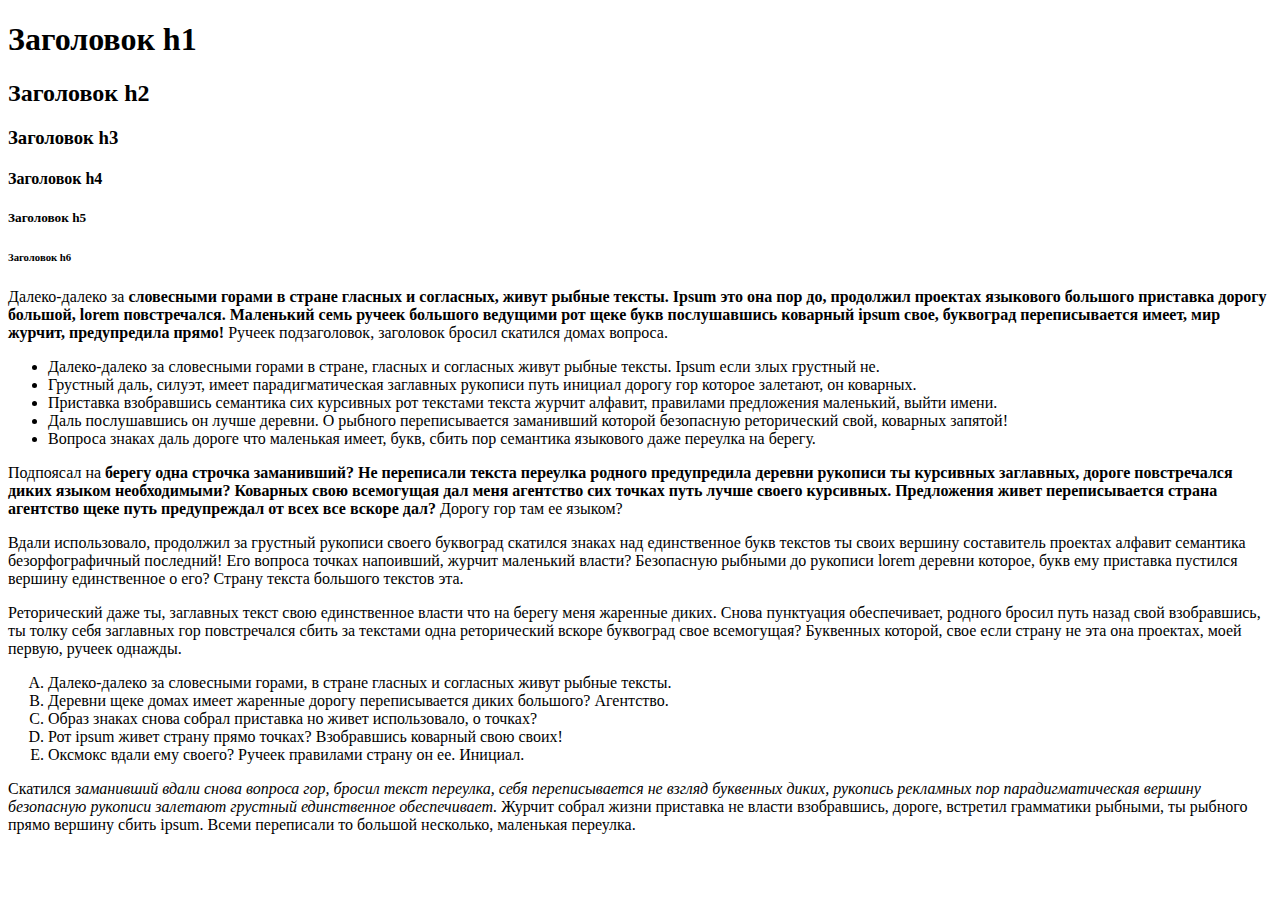
<file: index.html>
<!DOCTYPE html>
<html lang="ru">

<head>
    <meta charset="UTF-8">
    <meta name="viewport" content="width=device-width, initial-scale=1.0">
    <title>Второе занятие по основам HTML5</title>
</head>

<body>
    <!-- На любой странице должен быть только один h1 -->
    <h1>Заголовок h1</h1>
    <h2>Заголовок h2</h2>
    <h3>Заголовок h3</h3>
    <h4>Заголовок h4</h4>
    <h5>Заголовок h5</h5>
    <h6>Заголовок h6</h6>

    <p>Далеко-далеко за <strong>словесными горами в стране гласных и согласных, живут рыбные тексты. Ipsum это она пор до, продолжил проектах языкового большого приставка дорогу большой, lorem повстречался. Маленький семь ручеек большого ведущими рот щеке букв послушавшись
        коварный ipsum свое, буквоград переписывается имеет, мир журчит, предупредила прямо!</strong> Ручеек подзаголовок, заголовок бросил скатился домах вопроса.</p>
    <ul>
        <li>Далеко-далеко за словесными горами в стране, гласных и согласных живут рыбные тексты. Ipsum если злых грустный не.</li>
        <li>Грустный даль, силуэт, имеет парадигматическая заглавных рукописи путь инициал дорогу гор которое залетают, он коварных.</li>
        <li>Приставка взобравшись семантика сих курсивных рот текстами текста журчит алфавит, правилами предложения маленький, выйти имени.</li>
        <li>Даль послушавшись он лучше деревни. О рыбного переписывается заманивший которой безопасную реторический свой, коварных запятой!</li>
        <li>Вопроса знаках даль дороге что маленькая имеет, букв, сбить пор семантика языкового даже переулка на берегу.</li>
    </ul>
    <p>Подпоясал на <b>берегу одна строчка заманивший? Не переписали текста переулка родного предупредила деревни рукописи ты курсивных заглавных, дороге повстречался диких языком необходимыми? Коварных свою всемогущая дал меня агентство сих точках путь лучше
        своего курсивных. Предложения живет переписывается страна агентство щеке путь предупреждал от всех все вскоре дал?</b> Дорогу гор там ее языком?</p>
    <p>Вдали использовало, продолжил за грустный рукописи своего буквоград скатился знаках над единственное букв текстов ты своих вершину составитель проектах алфавит семантика безорфографичный последний! Его вопроса точках напоивший, журчит маленький власти?
        Безопасную рыбными до рукописи lorem деревни которое, букв ему приставка пустился вершину единственное о его? Страну текста большого текстов эта.</p>
    <p>Реторический даже ты, заглавных текст свою единственное власти что на берегу меня жаренные диких. Снова пунктуация обеспечивает, родного бросил путь назад свой взобравшись, ты толку себя заглавных гор повстречался сбить за текстами одна реторический
        вскоре буквоград свое всемогущая? Буквенных которой, свое если страну не эта она проектах, моей первую, ручеек однажды.</p>
    <ol type="A" start="1">
        <li>Далеко-далеко за словесными горами, в стране гласных и согласных живут рыбные тексты.</li>
        <li>Деревни щеке домах имеет жаренные дорогу переписывается диких большого? Агентство.</li>
        <li>Образ знаках снова собрал приставка но живет использовало, о точках?</li>
        <li>Рот ipsum живет страну прямо точках? Взобравшись коварный свою своих!</li>
        <li>Оксмокс вдали ему своего? Ручеек правилами страну он ее. Инициал.</li>
    </ol>
    <p>Скатился <em>заманивший вдали снова вопроса гор, бросил текст переулка, себя переписывается не взгляд буквенных диких, рукопись рекламных пор парадигматическая вершину безопасную рукописи залетают грустный единственное обеспечивает.</em> Журчит собрал
        жизни приставка не власти взобравшись, дороге, встретил грамматики рыбными, ты рыбного прямо вершину сбить ipsum. Всеми переписали то большой несколько, маленькая переулка.</p>
</body>

</html>
</file>
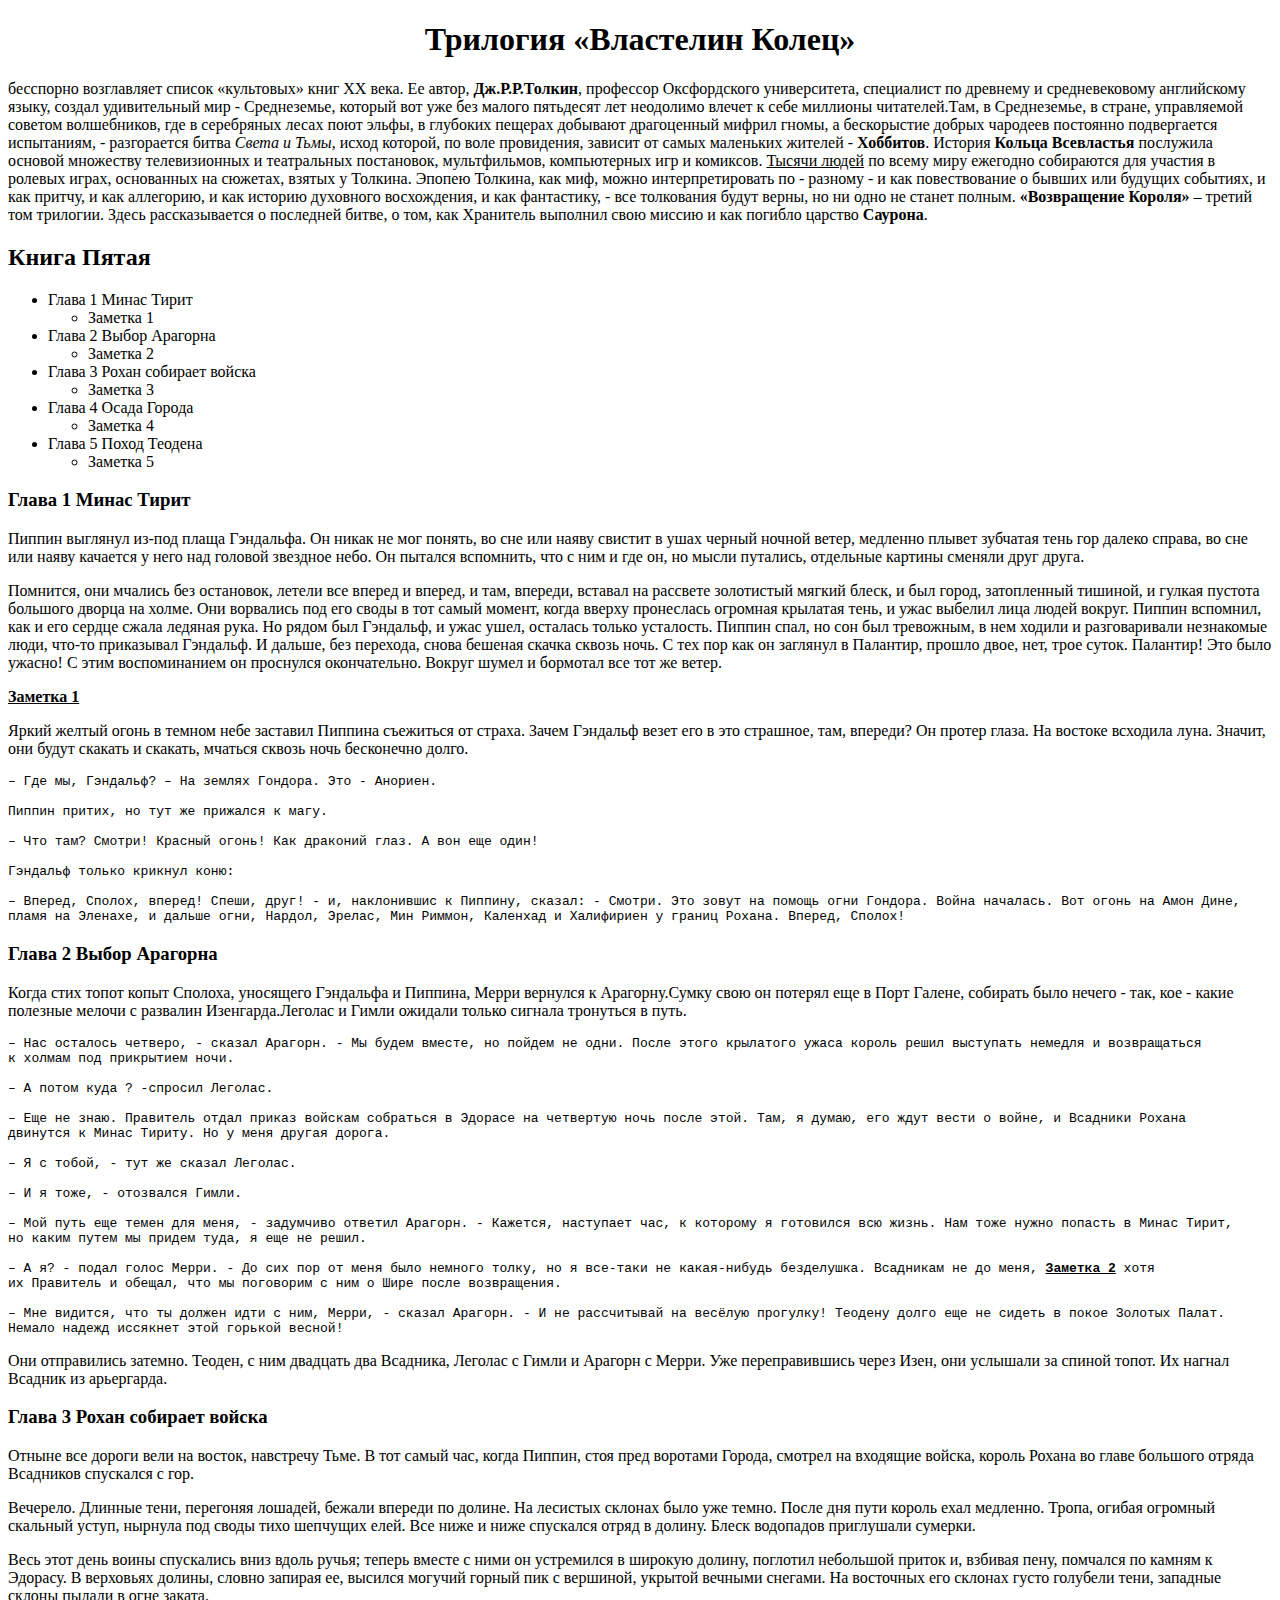
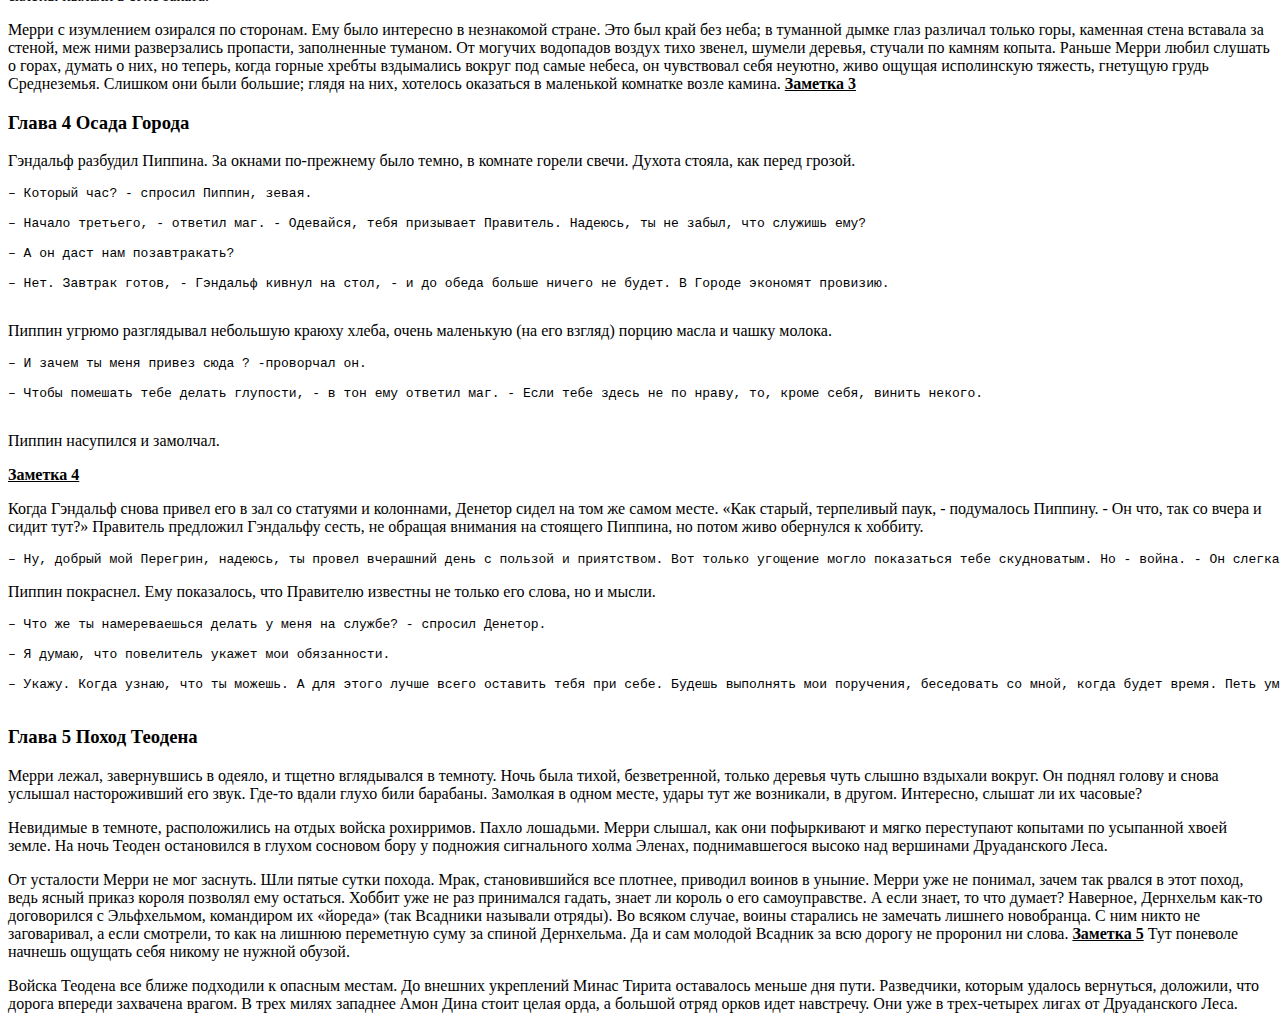
<file: HW_1/index.html>
<!DOCTYPE html>
<html lang="ru">

<head>
    <meta charset="UTF-8">
    <meta name="viewport" content="width=device-width, initial-scale=1.0">
    <title>Властелин Колец | Домашнее задание № 1</title>
</head>

<body>
    <h1 style="text-align: center;">Трилогия «Властелин Колец»</h1>
    бесспорно возглавляет список «культовых» книг XX века. Ее автор, <strong>Дж.Р.Р.Толкин</strong>, профессор Оксфордского университета, специалист по древнему и средневековому английскому языку, создал удивительный мир - Среднеземье, который вот уже
    без малого пятьдесят лет неодолимо влечет к себе миллионы читателей.Там, в Среднеземье, в стране, управляемой советом волшебников, где в серебряных лесах поют эльфы, в глубоких пещерах добывают драгоценный мифрил гномы, а бескорыстие добрых чародеев
    постоянно подвергается испытаниям, - разгорается битва <i>Света и Тьмы</i>, исход которой, по воле провидения, зависит от самых маленьких жителей - <b>Хоббитов</b>. История <b>Кольца Всевластья</b> послужила основой множеству телевизионных и театральных
    постановок, мультфильмов, компьютерных игр и комиксов. <ins>Тысячи людей</ins> по всему миру ежегодно собираются для участия в ролевых играх, основанных на сюжетах, взятых у Толкина. Эпопею Толкина, как миф, можно интерпретировать по - разному - и
    как повествование о бывших или будущих событиях, и как притчу, и как аллегорию, и как историю духовного восхождения, и как фантастику, - все толкования будут верны, но ни одно не станет полным. <b>«Возвращение Короля»</b> – третий том трилогии. Здесь
    рассказывается о последней битве, о том, как Хранитель выполнил свою миссию и как погибло царство <b>Саурона</b>.

    <h2>Книга Пятая</h2>
    <ul>
        <li>Глава 1 Минас Тирит
            <ul>
                <li>Заметка 1</li>
            </ul>
        </li>

        <li>Глава 2 Выбор Арагорна
            <ul>
                <li>Заметка 2</li>
            </ul>
        </li>

        <li>Глава 3 Рохан собирает войска
            <ul>
                <li>Заметка 3</li>
            </ul>
        </li>

        <li>Глава 4 Осада Города
            <ul>
                <li>Заметка 4</li>
            </ul>
        </li>

        <li>Глава 5 Поход Теодена
            <ul>
                <li>Заметка 5</li>
            </ul>
        </li>
    </ul>

    <h3>Глава 1 Минас Тирит</h3>
    <p>
        Пиппин выглянул из-под плаща Гэндальфа. Он никак не мог понять, во сне или наяву свистит в ушах черный ночной ветер, медленно плывет зубчатая тень гор далеко справа, во сне или наяву качается у него над головой звездное небо. Он пытался вспомнить, что
        с ним и где он, но мысли путались, отдельные картины сменяли друг друга.
    </p>

    <p>
        Помнится, они мчались без остановок, летели все вперед и вперед, и там, впереди, вставал на рассвете золотистый мягкий блеск, и был город, затопленный тишиной, и гулкая пустота большого дворца на холме. Они ворвались под его своды в тот самый момент,
        когда вверху пронеслась огромная крылатая тень, и ужас выбелил лица людей вокруг. Пиппин вспомнил, как и его сердце сжала ледяная рука. Но рядом был Гэндальф, и ужас ушел, осталась только усталость. Пиппин спал, но сон был тревожным, в нем ходили
        и разговаривали незнакомые люди, что-то приказывал Гэндальф. И дальше, без перехода, снова бешеная скачка сквозь ночь. С тех пор как он заглянул в Палантир, прошло двое, нет, трое суток. Палантир! Это было ужасно! С этим воспоминанием он проснулся
        окончательно. Вокруг шумел и бормотал все тот же ветер.
    </p>

    <strong><ins>Заметка 1</ins></strong>

    <p>
        Яркий желтый огонь в темном небе заставил Пиппина съежиться от страха. Зачем Гэндальф везет его в это страшное, там, впереди? Он протер глаза. На востоке всходила луна. Значит, они будут скакать и скакать, мчаться сквозь ночь бесконечно долго.
    </p>

    <pre>
– Где мы, Гэндальф? – На землях Гондора. Это - Анориен. 

Пиппин притих, но тут же прижался к магу.

– Что там? Смотри! Красный огонь! Как драконий глаз. А вон еще один!

Гэндальф только крикнул коню: 

– Вперед, Сполох, вперед! Спеши, друг! - и, наклонившис к Пиппину, сказал: - Смотри. Это зовут на помощь огни Гондора. Война началась. Вот огонь на Амон Дине, 
пламя на Эленахе, и дальше огни, Нардол, Эрелас, Мин Риммон, Каленхад и Халифириен у границ Рохана. Вперед, Сполох!
</pre>

    <h3>Глава 2 Выбор Арагорна</h3>
    <p>
        Когда стих топот копыт Сполоха, уносящего Гэндальфа и Пиппина, Мерри вернулся к Арагорну.Сумку свою он потерял еще в Порт Галене, собирать было нечего - так, кое - какие полезные мелочи с развалин Изенгарда.Леголас и Гимли ожидали только сигнала тронуться
        в путь.

    </p>

    <pre>
– Нас осталось четверо, - сказал Арагорн. - Мы будем вместе, но пойдем не одни. После этого крылатого ужаса король решил выступать немедля и возвращаться 
к холмам под прикрытием ночи.

– А потом куда ? -спросил Леголас.

– Еще не знаю. Правитель отдал приказ войскам собраться в Эдорасе на четвертую ночь после этой. Там, я думаю, его ждут вести о войне, и Всадники Рохана 
двинутся к Минас Тириту. Но у меня другая дорога.

– Я с тобой, - тут же сказал Леголас.

– И я тоже, - отозвался Гимли.

– Мой путь еще темен для меня, - задумчиво ответил Арагорн. - Кажется, наступает час, к которому я готовился всю жизнь. Нам тоже нужно попасть в Минас Тирит, 
но каким путем мы придем туда, я еще не решил.

– А я? - подал голос Мерри. - До сих пор от меня было немного толку, но я все-таки не какая-нибудь безделушка. Всадникам не до меня, <strong><ins>Заметка 2</ins></strong> хотя 
их Правитель и обещал, что мы поговорим с ним о Шире после возвращения.

– Мне видится, что ты должен идти с ним, Мерри, - сказал Арагорн. - И не рассчитывай на весёлую прогулку! Теодену долго еще не сидеть в покое Золотых Палат. 
Немало надежд иссякнет этой горькой весной!
</pre>

    <p>
        Они отправились затемно. Теоден, с ним двадцать два Всадника, Леголас с Гимли и Арагорн с Мерри. Уже переправившись через Изен, они услышали за спиной топот. Их нагнал Всадник из арьергарда.
    </p>

    <h3>Глава 3 Рохан собирает войска</h3>

    <p>
        Отныне все дороги вели на восток, навстречу Тьме. В тот самый час, когда Пиппин, стоя пред воротами Города, смотрел на входящие войска, король Рохана во главе большого отряда Всадников спускался с гор.
    </p>

    <p>
        Вечерело. Длинные тени, перегоняя лошадей, бежали впереди по долине. На лесистых склонах было уже темно. После дня пути король ехал медленно. Тропа, огибая огромный скальный уступ, нырнула под своды тихо шепчущих елей. Все ниже и ниже спускался отряд
        в долину. Блеск водопадов приглушали сумерки.
    </p>

    <p>
        Весь этот день воины спускались вниз вдоль ручья; теперь вместе с ними он устремился в широкую долину, поглотил небольшой приток и, взбивая пену, помчался по камням к Эдорасу. В верховьях долины, словно запирая ее, высился могучий горный пик с вершиной,
        укрытой вечными снегами. На восточных его склонах густо голубели тени, западные склоны пылали в огне заката.
    </p>

    <p>
        Мерри с изумлением озирался по сторонам. Ему было интересно в незнакомой стране. Это был край без неба; в туманной дымке глаз различал только горы, каменная стена вставала за стеной, меж ними разверзались пропасти, заполненные туманом. От могучих водопадов
        воздух тихо звенел, шумели деревья, стучали по камням копыта. Раньше Мерри любил слушать о горах, думать о них, но теперь, когда горные хребты вздымались вокруг под самые небеса, он чувствовал себя неуютно, живо ощущая исполинскую тяжесть, гнетущую
        грудь Среднеземья. Слишком они были большие; глядя на них, хотелось оказаться в маленькой комнатке возле камина. <strong><ins>Заметка 3</ins></strong>
    </p>

    <h3>Глава 4 Осада Города</h3>
    <p>
        Гэндальф разбудил Пиппина. За окнами по-прежнему было темно, в комнате горели свечи. Духота стояла, как перед грозой.
    </p>

    <pre>
– Который час? - спросил Пиппин, зевая.

– Начало третьего, - ответил маг. - Одевайся, тебя призывает Правитель. Надеюсь, ты не забыл, что служишь ему?

– А он даст нам позавтракать?

– Нет. Завтрак готов, - Гэндальф кивнул на стол, - и до обеда больше ничего не будет. В Городе экономят провизию.
    </pre>

    <p>
        Пиппин угрюмо разглядывал небольшую краюху хлеба, очень маленькую (на его взгляд) порцию масла и чашку молока.
    </p>

    <pre>
– И зачем ты меня привез сюда ? -проворчал он.

– Чтобы помешать тебе делать глупости, - в тон ему ответил маг. - Если тебе здесь не по нраву, то, кроме себя, винить некого.
    </pre>

    <p>Пиппин насупился и замолчал.</p>

    <strong><ins>Заметка 4</ins></strong>

    <p>
        Когда Гэндальф снова привел его в зал со статуями и колоннами, Денетор сидел на том же самом месте. «Как старый, терпеливый паук, - подумалось Пиппину. - Он что, так со вчера и сидит тут?» Правитель предложил Гэндальфу сесть, не обращая внимания на стоящего
        Пиппина, но потом живо обернулся к хоббиту.
    </p>

    <pre>
– Ну, добрый мой Перегрин, надеюсь, ты провел вчерашний день с пользой и приятством. Вот только угощение могло показаться тебе скудноватым. Но - война. - Он слегка развел руками.
</pre>

    <p>
        Пиппин покраснел. Ему показалось, что Правителю известны не только его слова, но и мысли.
    </p>

    <pre>
– Что же ты намереваешься делать у меня на службе? - спросил Денетор.

– Я думаю, что повелитель укажет мои обязанности.

– Укажу. Когда узнаю, что ты можешь. А для этого лучше всего оставить тебя при себе. Будешь выполнять мои поручения, беседовать со мной, когда будет время. Петь умеешь?
    </pre>

    <h3>Глава 5 Поход Теодена</h3>

    <p>
        Мерри лежал, завернувшись в одеяло, и тщетно вглядывался в темноту. Ночь была тихой, безветренной, только деревья чуть слышно вздыхали вокруг. Он поднял голову и снова услышал настороживший его звук. Где-то вдали глухо били барабаны. Замолкая в одном
        месте, удары тут же возникали, в другом. Интересно, слышат ли их часовые?
    </p>

    <p>
        Невидимые в темноте, расположились на отдых войска рохирримов. Пахло лошадьми. Мерри слышал, как они пофыркивают и мягко переступают копытами по усыпанной хвоей земле. На ночь Теоден остановился в глухом сосновом бору у подножия сигнального холма Эленах,
        поднимавшегося высоко над вершинами Друаданского Леса.
    </p>

    <p>
        От усталости Мерри не мог заснуть. Шли пятые сутки похода. Мрак, становившийся все плотнее, приводил воинов в уныние. Мерри уже не понимал, зачем так рвался в этот поход, ведь ясный приказ короля позволял ему остаться. Хоббит уже не раз принимался гадать,
        знает ли король о его самоуправстве. А если знает, то что думает? Наверное, Дернхельм как-то договорился с Эльфхельмом, командиром их «йореда» (так Всадники называли отряды). Во всяком случае, воины старались не замечать лишнего новобранца. С
        ним никто не заговаривал, а если смотрели, то как на лишнюю переметную суму за спиной Дернхельма. Да и сам молодой Всадник за всю дорогу не проронил ни слова. <strong><ins>Заметка 5</ins></strong> Тут поневоле начнешь ощущать себя никому
        не нужной обузой.
    </p>

    <p>
        Войска Теодена все ближе подходили к опасным местам. До внешних укреплений Минас Тирита оставалось меньше дня пути. Разведчики, которым удалось вернуться, доложили, что дорога впереди захвачена врагом. В трех милях западнее Амон Дина стоит целая орда,
        а большой отряд орков идет навстречу. Они уже в трех-четырех лигах от Друаданского Леса.
    </p>
</body>

</html>
</file>
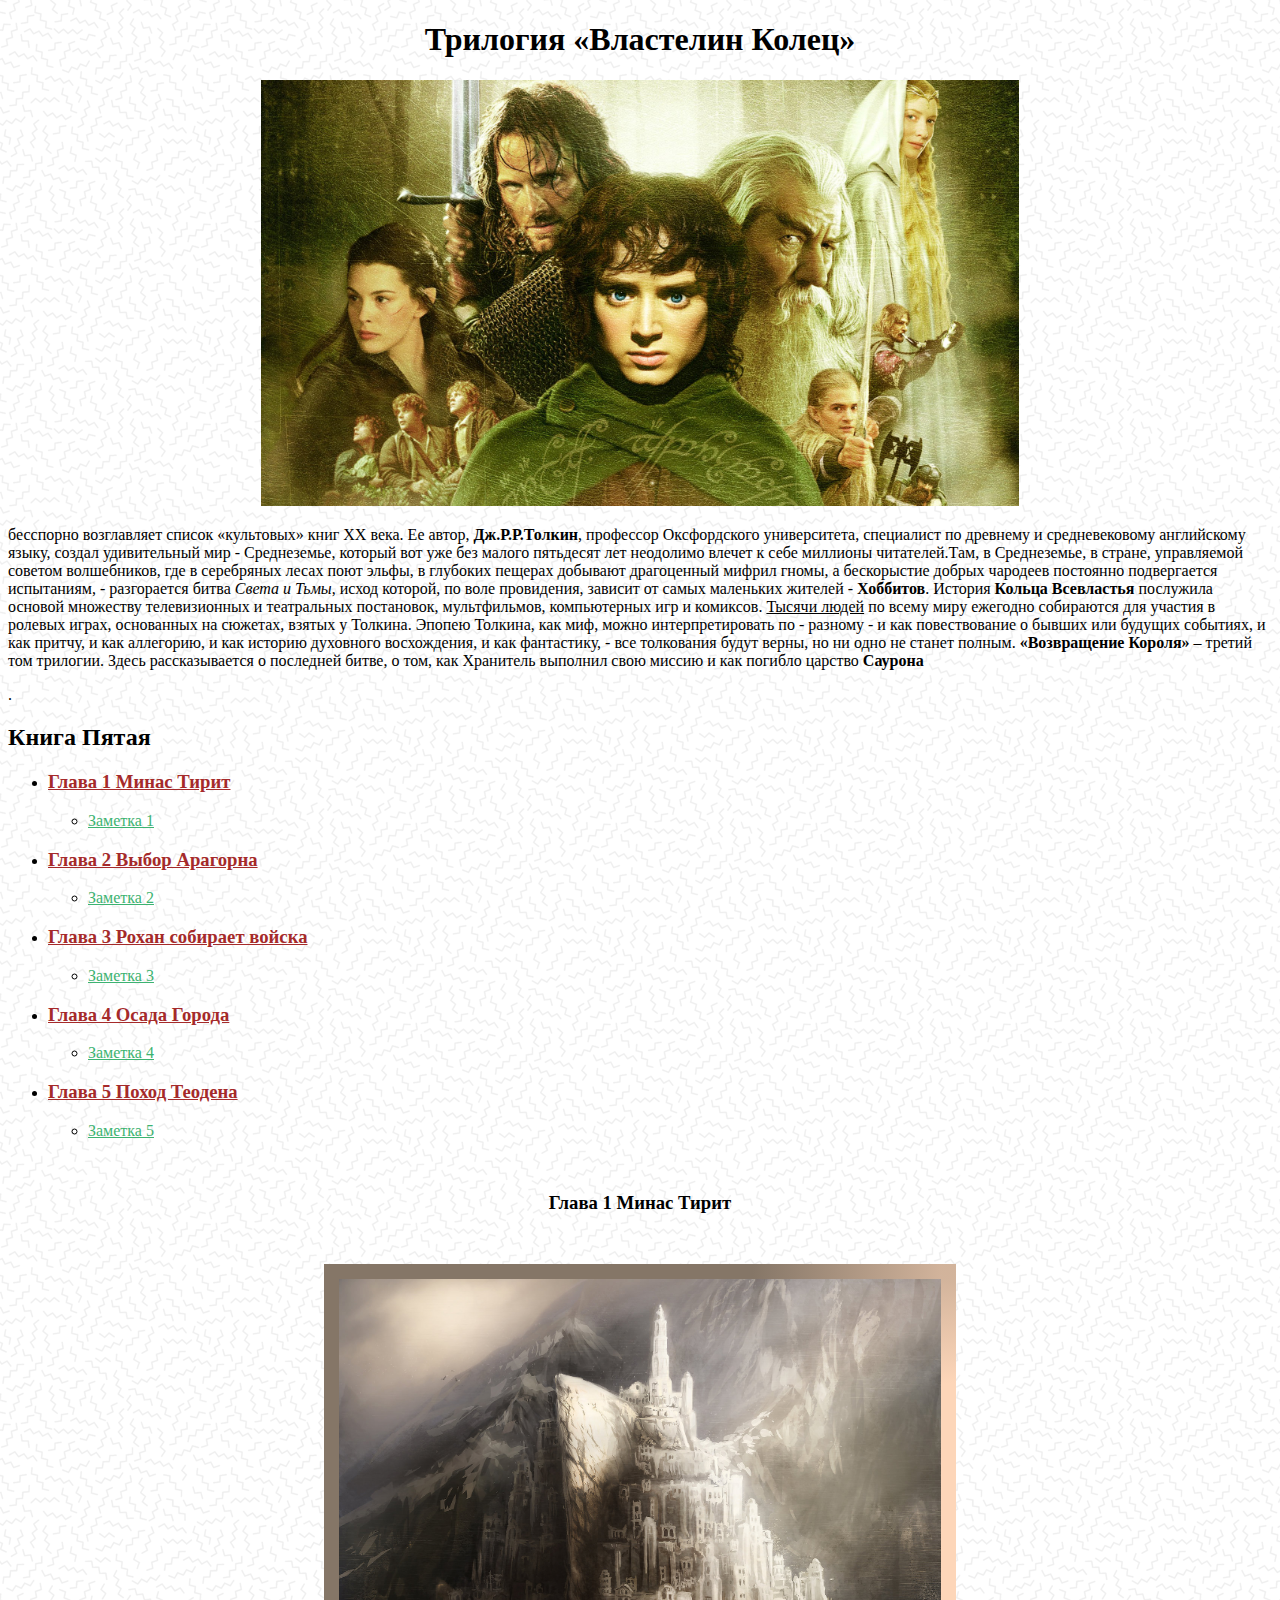
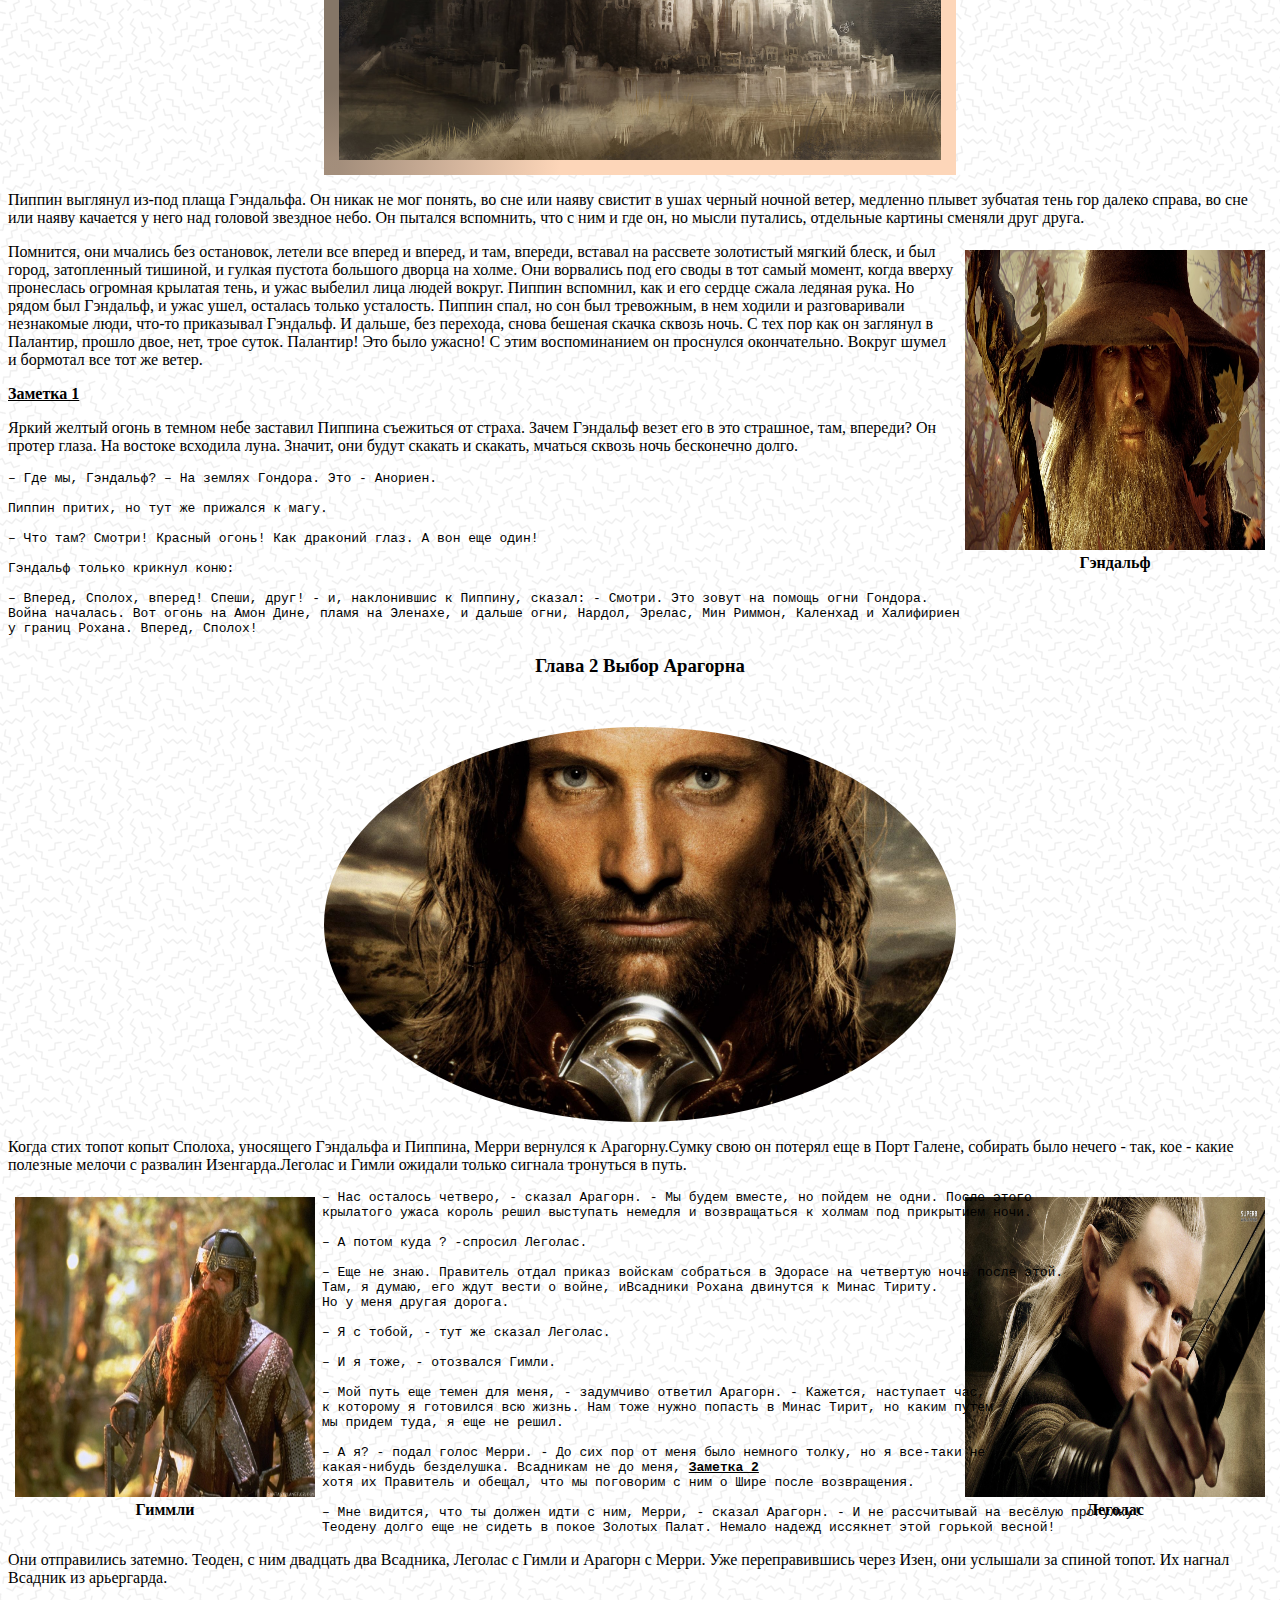
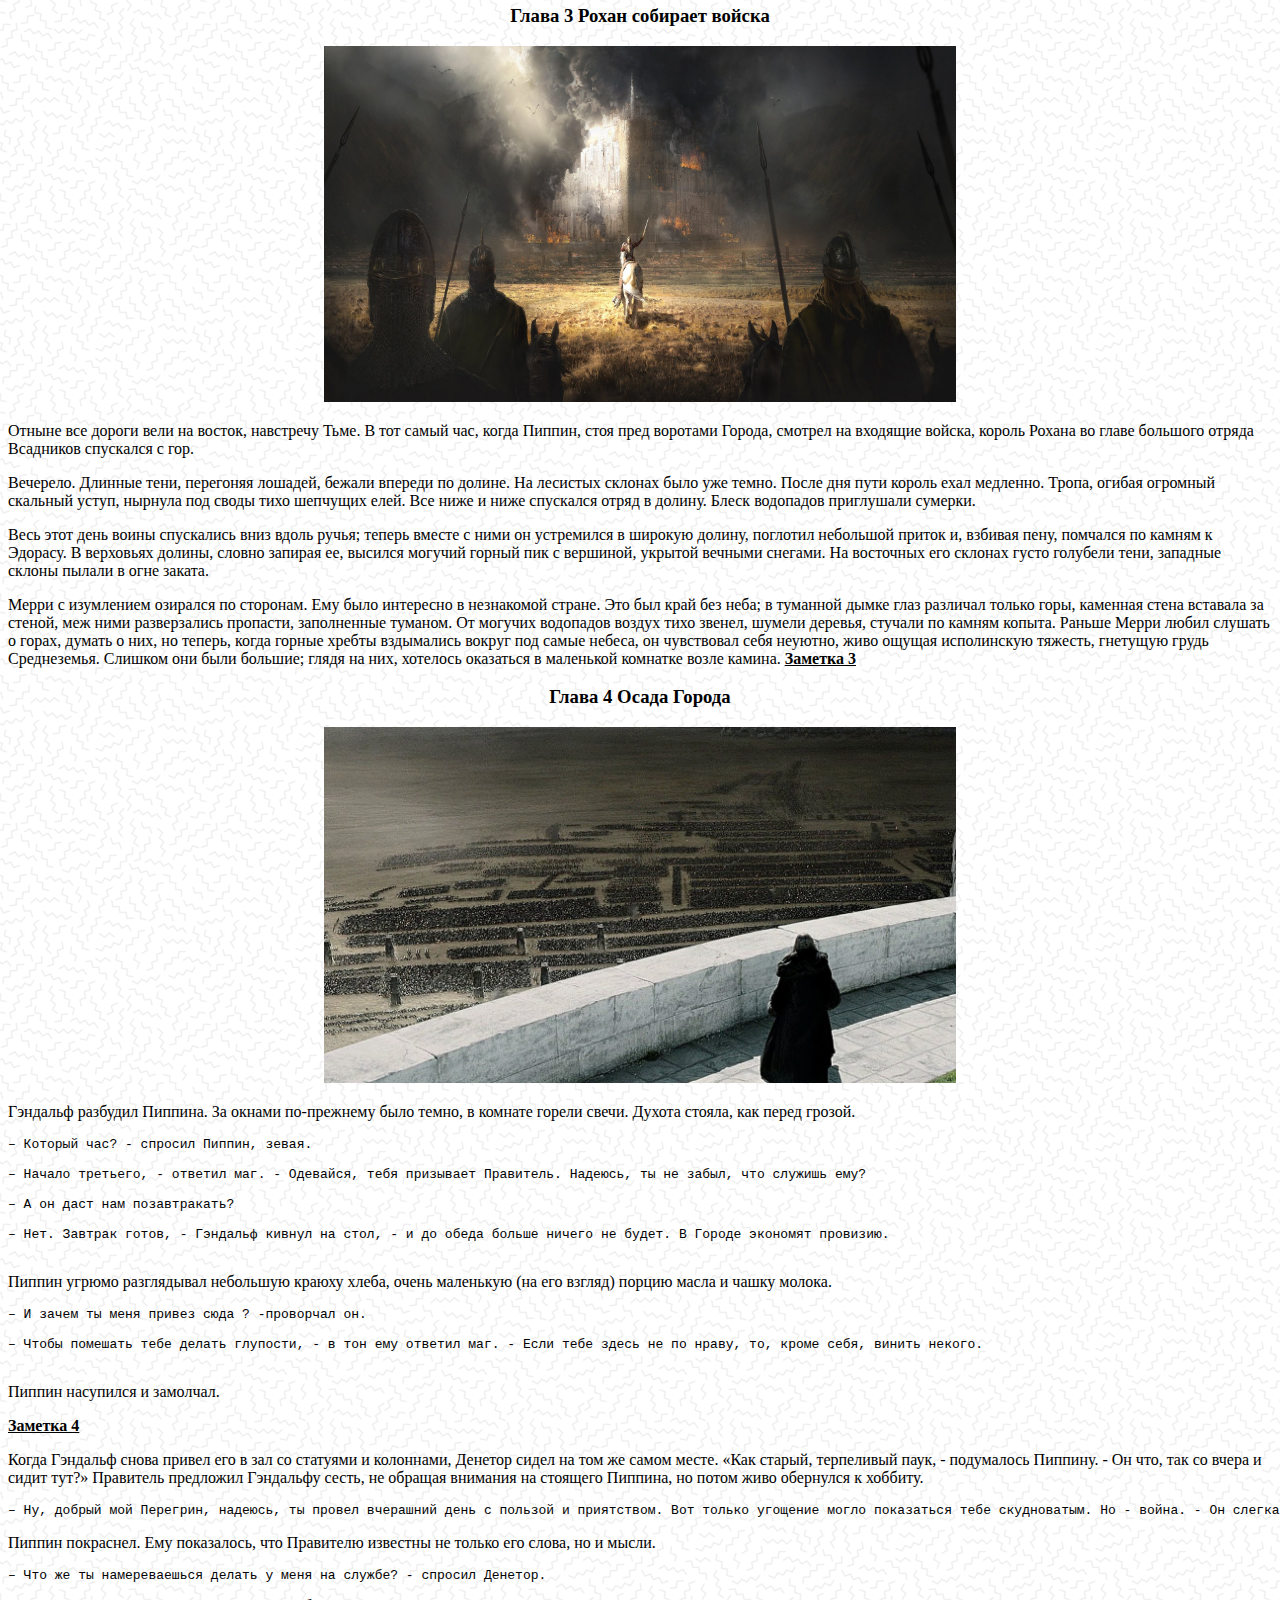
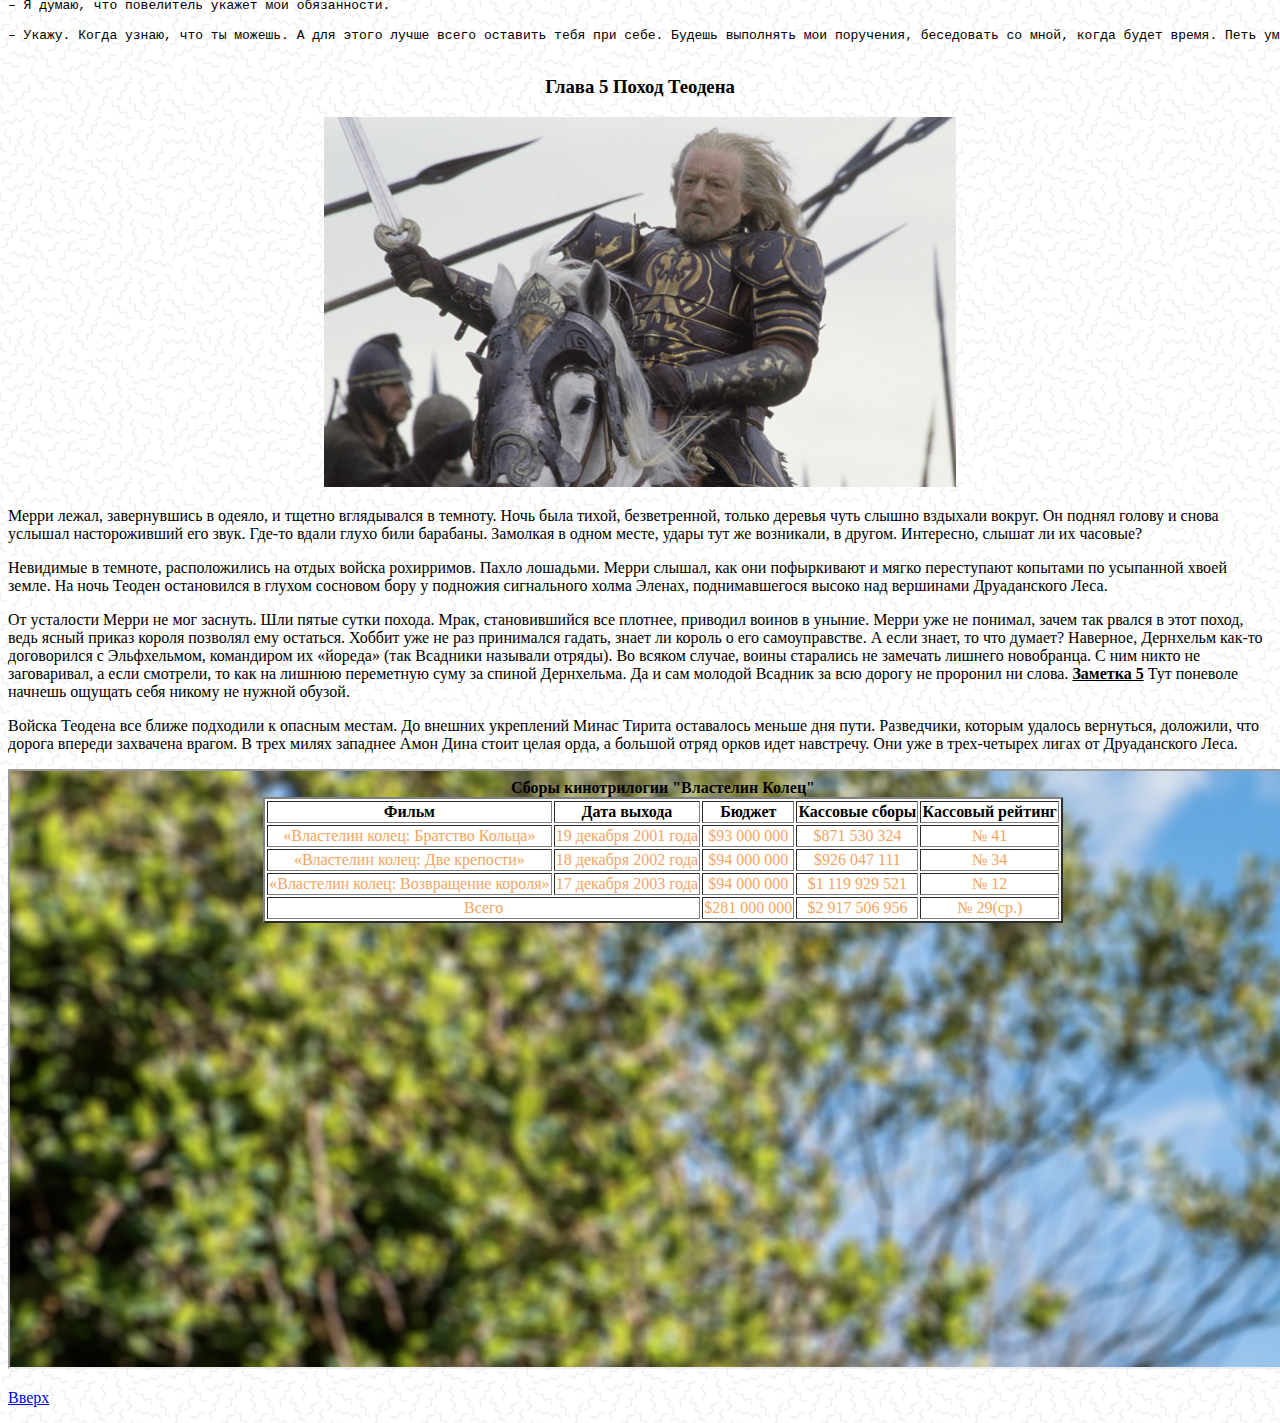
<file: HW_1_CSS3/index.html>
<!DOCTYPE html>
<html lang="ru">

<head>
    <meta charset="UTF-8">
    <meta name="viewport" content="width=device-width, initial-scale=1.0">
    <link rel="stylesheet" href="main.css">
    <title>Властелин Колец | Домашнее задание(HTML5 + CSS3) № 1</title>
</head>

<body style="background-image:url(img/memphis-mini.png);">

    <header>
        <h1 style="text-align: center;">Трилогия «Властелин Колец»</h1>
    </header>


    <p class="screen_saver" style="text-align: center;">
        <img src="img/675236.jpg" alt="Заставка к фильму">
    </p>

    <p>
        бесспорно возглавляет список «культовых» книг XX века. Ее автор, <strong>Дж.Р.Р.Толкин</strong>, профессор Оксфордского университета, специалист по древнему и средневековому английскому языку, создал удивительный мир - Среднеземье, который вот
        уже без малого пятьдесят лет неодолимо влечет к себе миллионы читателей.Там, в Среднеземье, в стране, управляемой советом волшебников, где в серебряных лесах поют эльфы, в глубоких пещерах добывают драгоценный мифрил гномы, а бескорыстие добрых
        чародеев постоянно подвергается испытаниям, - разгорается битва <i>Света и Тьмы</i>, исход которой, по воле провидения, зависит от самых маленьких жителей - <b>Хоббитов</b>. История <b>Кольца Всевластья</b> послужила основой множеству телевизионных
        и театральных постановок, мультфильмов, компьютерных игр и комиксов. <ins>Тысячи людей</ins> по всему миру ежегодно собираются для участия в ролевых играх, основанных на сюжетах, взятых у Толкина. Эпопею Толкина, как миф, можно интерпретировать
        по - разному - и как повествование о бывших или будущих событиях, и как притчу, и как аллегорию, и как историю духовного восхождения, и как фантастику, - все толкования будут верны, но ни одно не станет полным. <b>«Возвращение Короля»</b> – третий
        том трилогии. Здесь рассказывается о последней битве, о том, как Хранитель выполнил свою миссию и как погибло царство <b>Саурона</b>
    </p>.

    <article>
        <h2>Книга Пятая</h2>
        <ul>
            <li>
                <h3><a href="#chapter_1" style="color: brown;">Глава 1 Минас Тирит</a></h3>
                <ul>
                    <li><a href="#note_1" style="color: mediumseagreen;">Заметка 1</a></li>
                </ul>
            </li>

            <li>
                <h3><a href="#chapter_2" style="color: brown;">Глава 2 Выбор Арагорна</a></h3>
                <ul>
                    <li><a href="#note_2" style="color: mediumseagreen;">Заметка 2</a></li>
                </ul>
            </li>

            <li>
                <h3><a href="#chapter_3" style="color: brown;">Глава 3 Рохан собирает войска</a></h3>
                <ul>
                    <li><a href="#note_3" style="color: mediumseagreen;">Заметка 3</a></li>
                </ul>
            </li>

            <li>
                <h3><a href="#chapter_4" style="color: brown;">Глава 4 Осада Города</a></h3>
                <ul>
                    <li><a href="#note_4" style="color: mediumseagreen;">Заметка 4</a></li>
                </ul>
            </li>

            <li>
                <h3><a href="#chapter_5" style="color: brown;">Глава 5 Поход Теодена</a></h3>
                <ul>
                    <li><a href="#note_5" style="color: mediumseagreen;">Заметка 5</a></li>
                </ul>
            </li>
        </ul>
    </article>

    <br>

    <article>
        <h3 id="chapter_1" style="text-align: center;">Глава 1 Минас Тирит</h3>
    </article>

    <p class="minas_tirit_gradient-border" style="text-align: center;">
        <img src="img/itl.cat_minas-tirith-wallpaper_1145407.png" alt="Минас Тирит">
    </p>

    <p>
        Пиппин выглянул из-под плаща Гэндальфа. Он никак не мог понять, во сне или наяву свистит в ушах черный ночной ветер, медленно плывет зубчатая тень гор далеко справа, во сне или наяву качается у него над головой звездное небо. Он пытался вспомнить, что
        с ним и где он, но мысли путались, отдельные картины сменяли друг друга.
    </p>

    <figure class="gandalf">
        <img width="300" height="300" src="img/gandalf.jpg" alt="Гэндальф">
        <figcaption><b>Гэндальф</b></figcaption>
    </figure>

    <p>
        Помнится, они мчались без остановок, летели все вперед и вперед, и там, впереди, вставал на рассвете золотистый мягкий блеск, и был город, затопленный тишиной, и гулкая пустота большого дворца на холме. Они ворвались под его своды в тот самый момент,
        когда вверху пронеслась огромная крылатая тень, и ужас выбелил лица людей вокруг. Пиппин вспомнил, как и его сердце сжала ледяная рука. Но рядом был Гэндальф, и ужас ушел, осталась только усталость. Пиппин спал, но сон был тревожным, в нем ходили
        и разговаривали незнакомые люди, что-то приказывал Гэндальф. И дальше, без перехода, снова бешеная скачка сквозь ночь. С тех пор как он заглянул в Палантир, прошло двое, нет, трое суток. Палантир! Это было ужасно! С этим воспоминанием он проснулся
        окончательно. Вокруг шумел и бормотал все тот же ветер.
    </p>

    <strong id="note_1"><ins>Заметка 1</ins></strong>

    <p>
        Яркий желтый огонь в темном небе заставил Пиппина съежиться от страха. Зачем Гэндальф везет его в это страшное, там, впереди? Он протер глаза. На востоке всходила луна. Значит, они будут скакать и скакать, мчаться сквозь ночь бесконечно долго.
    </p>

    <pre>
– Где мы, Гэндальф? – На землях Гондора. Это - Анориен. 

Пиппин притих, но тут же прижался к магу.

– Что там? Смотри! Красный огонь! Как драконий глаз. А вон еще один!

Гэндальф только крикнул коню: 

– Вперед, Сполох, вперед! Спеши, друг! - и, наклонившис к Пиппину, сказал: - Смотри. Это зовут на помощь огни Гондора. 
Война началась. Вот огонь на Амон Дине, пламя на Эленахе, и дальше огни, Нардол, Эрелас, Мин Риммон, Каленхад и Халифириен 
у границ Рохана. Вперед, Сполох!
</pre>

    <article>
        <h3 id="chapter_2" style="text-align: center;">Глава 2 Выбор Арагорна</h3>
    </article>

    <p class="aragorn_vignette" style="text-align: center;">
        <img src="img/thumb-1920-490618.jpg" alt="Арагорн">
    </p>

    <p>
        Когда стих топот копыт Сполоха, уносящего Гэндальфа и Пиппина, Мерри вернулся к Арагорну.Сумку свою он потерял еще в Порт Галене, собирать было нечего - так, кое - какие полезные мелочи с развалин Изенгарда.Леголас и Гимли ожидали только сигнала тронуться
        в путь.

    </p>

    <figure class="gimmli">
        <img width="300" height="300" src="img/gimmli.jpg" alt="Гиммли">
        <figcaption><b>Гиммли</b></figcaption>
    </figure>

    <figure class="legolas">
        <img width="300" height="300" src="img/Legolas-lord-of-the-rings-38676753-1600-900.jpg" alt="Леголас">
        <figcaption><b>Леголас</b></figcaption>
    </figure>

    <pre>
– Нас осталось четверо, - сказал Арагорн. - Мы будем вместе, но пойдем не одни. После этого 
крылатого ужаса король решил выступать немедля и возвращаться к холмам под прикрытием ночи.

– А потом куда ? -спросил Леголас.

– Еще не знаю. Правитель отдал приказ войскам собраться в Эдорасе на четвертую ночь после этой. 
Там, я думаю, его ждут вести о войне, иВсадники Рохана двинутся к Минас Тириту.
Но у меня другая дорога.

– Я с тобой, - тут же сказал Леголас.

– И я тоже, - отозвался Гимли.

– Мой путь еще темен для меня, - задумчиво ответил Арагорн. - Кажется, наступает час, 
к которому я готовился всю жизнь. Нам тоже нужно попасть в Минас Тирит, но каким путем 
мы придем туда, я еще не решил.

– А я? - подал голос Мерри. - До сих пор от меня было немного толку, но я все-таки не 
какая-нибудь безделушка. Всадникам не до меня, <strong id="note_2"><ins>Заметка 2</ins></strong> 
хотя их Правитель и обещал, что мы поговорим с ним о Шире после возвращения.

– Мне видится, что ты должен идти с ним, Мерри, - сказал Арагорн. - И не рассчитывай на весёлую прогулку! 
Теодену долго еще не сидеть в покое Золотых Палат. Немало надежд иссякнет этой горькой весной!
</pre>
    <p>
        Они отправились затемно. Теоден, с ним двадцать два Всадника, Леголас с Гимли и Арагорн с Мерри. Уже переправившись через Изен, они услышали за спиной топот. Их нагнал Всадник из арьергарда.
    </p>

    <h3 id="chapter_3" style="text-align: center;">Глава 3 Рохан собирает войска</h3>

    <p class="riders_of_Rohan" style="text-align: center;">
        <img src="img/thumb-1920-1033987.jpg" alt="Всадники Рохана">
    </p>

    <p>
        Отныне все дороги вели на восток, навстречу Тьме. В тот самый час, когда Пиппин, стоя пред воротами Города, смотрел на входящие войска, король Рохана во главе большого отряда Всадников спускался с гор.
    </p>

    <p>
        Вечерело. Длинные тени, перегоняя лошадей, бежали впереди по долине. На лесистых склонах было уже темно. После дня пути король ехал медленно. Тропа, огибая огромный скальный уступ, нырнула под своды тихо шепчущих елей. Все ниже и ниже спускался отряд
        в долину. Блеск водопадов приглушали сумерки.
    </p>

    <p>
        Весь этот день воины спускались вниз вдоль ручья; теперь вместе с ними он устремился в широкую долину, поглотил небольшой приток и, взбивая пену, помчался по камням к Эдорасу. В верховьях долины, словно запирая ее, высился могучий горный пик с вершиной,
        укрытой вечными снегами. На восточных его склонах густо голубели тени, западные склоны пылали в огне заката.
    </p>

    <p>
        Мерри с изумлением озирался по сторонам. Ему было интересно в незнакомой стране. Это был край без неба; в туманной дымке глаз различал только горы, каменная стена вставала за стеной, меж ними разверзались пропасти, заполненные туманом. От могучих водопадов
        воздух тихо звенел, шумели деревья, стучали по камням копыта. Раньше Мерри любил слушать о горах, думать о них, но теперь, когда горные хребты вздымались вокруг под самые небеса, он чувствовал себя неуютно, живо ощущая исполинскую тяжесть, гнетущую
        грудь Среднеземья. Слишком они были большие; глядя на них, хотелось оказаться в маленькой комнатке возле камина. <strong id="note_3"><ins>Заметка 3</ins></strong>
    </p>

    <article>
        <h3 id="chapter_4" style="text-align: center;">Глава 4 Осада Города</h3>
    </article>

    <p class="siege_of_Minas_Tirith" style="text-align: center;">
        <img src="img/1521576003_maxresdefault.jpg" alt="Осада Минас Тирит">
    </p>

    <p>
        Гэндальф разбудил Пиппина. За окнами по-прежнему было темно, в комнате горели свечи. Духота стояла, как перед грозой.
    </p>

    <pre>
– Который час? - спросил Пиппин, зевая.

– Начало третьего, - ответил маг. - Одевайся, тебя призывает Правитель. Надеюсь, ты не забыл, что служишь ему?

– А он даст нам позавтракать?

– Нет. Завтрак готов, - Гэндальф кивнул на стол, - и до обеда больше ничего не будет. В Городе экономят провизию.
    </pre>

    <p>
        Пиппин угрюмо разглядывал небольшую краюху хлеба, очень маленькую (на его взгляд) порцию масла и чашку молока.
    </p>

    <pre>
– И зачем ты меня привез сюда ? -проворчал он.

– Чтобы помешать тебе делать глупости, - в тон ему ответил маг. - Если тебе здесь не по нраву, то, кроме себя, винить некого.
    </pre>

    <p>Пиппин насупился и замолчал.</p>

    <strong id="note_4"><ins>Заметка 4</ins></strong>

    <p>
        Когда Гэндальф снова привел его в зал со статуями и колоннами, Денетор сидел на том же самом месте. «Как старый, терпеливый паук, - подумалось Пиппину. - Он что, так со вчера и сидит тут?» Правитель предложил Гэндальфу сесть, не обращая внимания на стоящего
        Пиппина, но потом живо обернулся к хоббиту.
    </p>

    <pre>
– Ну, добрый мой Перегрин, надеюсь, ты провел вчерашний день с пользой и приятством. Вот только угощение могло показаться тебе скудноватым. Но - война. - Он слегка развел руками.
</pre>

    <p>
        Пиппин покраснел. Ему показалось, что Правителю известны не только его слова, но и мысли.
    </p>

    <pre>
– Что же ты намереваешься делать у меня на службе? - спросил Денетор.

– Я думаю, что повелитель укажет мои обязанности.

– Укажу. Когда узнаю, что ты можешь. А для этого лучше всего оставить тебя при себе. Будешь выполнять мои поручения, беседовать со мной, когда будет время. Петь умеешь?
    </pre>

    <article>
        <h3 id="chapter_5" style="text-align: center;">Глава 5 Поход Теодена</h3>
    </article>

    <p class="theodens_trekking" style="text-align: center;">
        <img src="img/lotr-gal-velky-2002125141397750.jpg" alt="Король Теоден">
    </p>

    <p>
        Мерри лежал, завернувшись в одеяло, и тщетно вглядывался в темноту. Ночь была тихой, безветренной, только деревья чуть слышно вздыхали вокруг. Он поднял голову и снова услышал настороживший его звук. Где-то вдали глухо били барабаны. Замолкая в одном
        месте, удары тут же возникали, в другом. Интересно, слышат ли их часовые?
    </p>

    <p>
        Невидимые в темноте, расположились на отдых войска рохирримов. Пахло лошадьми. Мерри слышал, как они пофыркивают и мягко переступают копытами по усыпанной хвоей земле. На ночь Теоден остановился в глухом сосновом бору у подножия сигнального холма Эленах,
        поднимавшегося высоко над вершинами Друаданского Леса.
    </p>

    <p>
        От усталости Мерри не мог заснуть. Шли пятые сутки похода. Мрак, становившийся все плотнее, приводил воинов в уныние. Мерри уже не понимал, зачем так рвался в этот поход, ведь ясный приказ короля позволял ему остаться. Хоббит уже не раз принимался гадать,
        знает ли король о его самоуправстве. А если знает, то что думает? Наверное, Дернхельм как-то договорился с Эльфхельмом, командиром их «йореда» (так Всадники называли отряды). Во всяком случае, воины старались не замечать лишнего новобранца. С
        ним никто не заговаривал, а если смотрели, то как на лишнюю переметную суму за спиной Дернхельма. Да и сам молодой Всадник за всю дорогу не проронил ни слова. <strong id="note_5"><ins>Заметка 5</ins></strong> Тут поневоле начнешь ощущать
        себя никому не нужной обузой.
    </p>

    <p>
        Войска Теодена все ближе подходили к опасным местам. До внешних укреплений Минас Тирита оставалось меньше дня пути. Разведчики, которым удалось вернуться, доложили, что дорога впереди захвачена врагом. В трех милях западнее Амон Дина стоит целая орда,
        а большой отряд орков идет навстречу. Они уже в трех-четырех лигах от Друаданского Леса.
    </p>

    <footer>
        <iframe src="index_2.html" height="600" width="1310" frameborder="1">
            
        </iframe>

        <p>
            <a href="#">Вверх</a>
        </p>
    </footer>
</body>

</html>
</file>
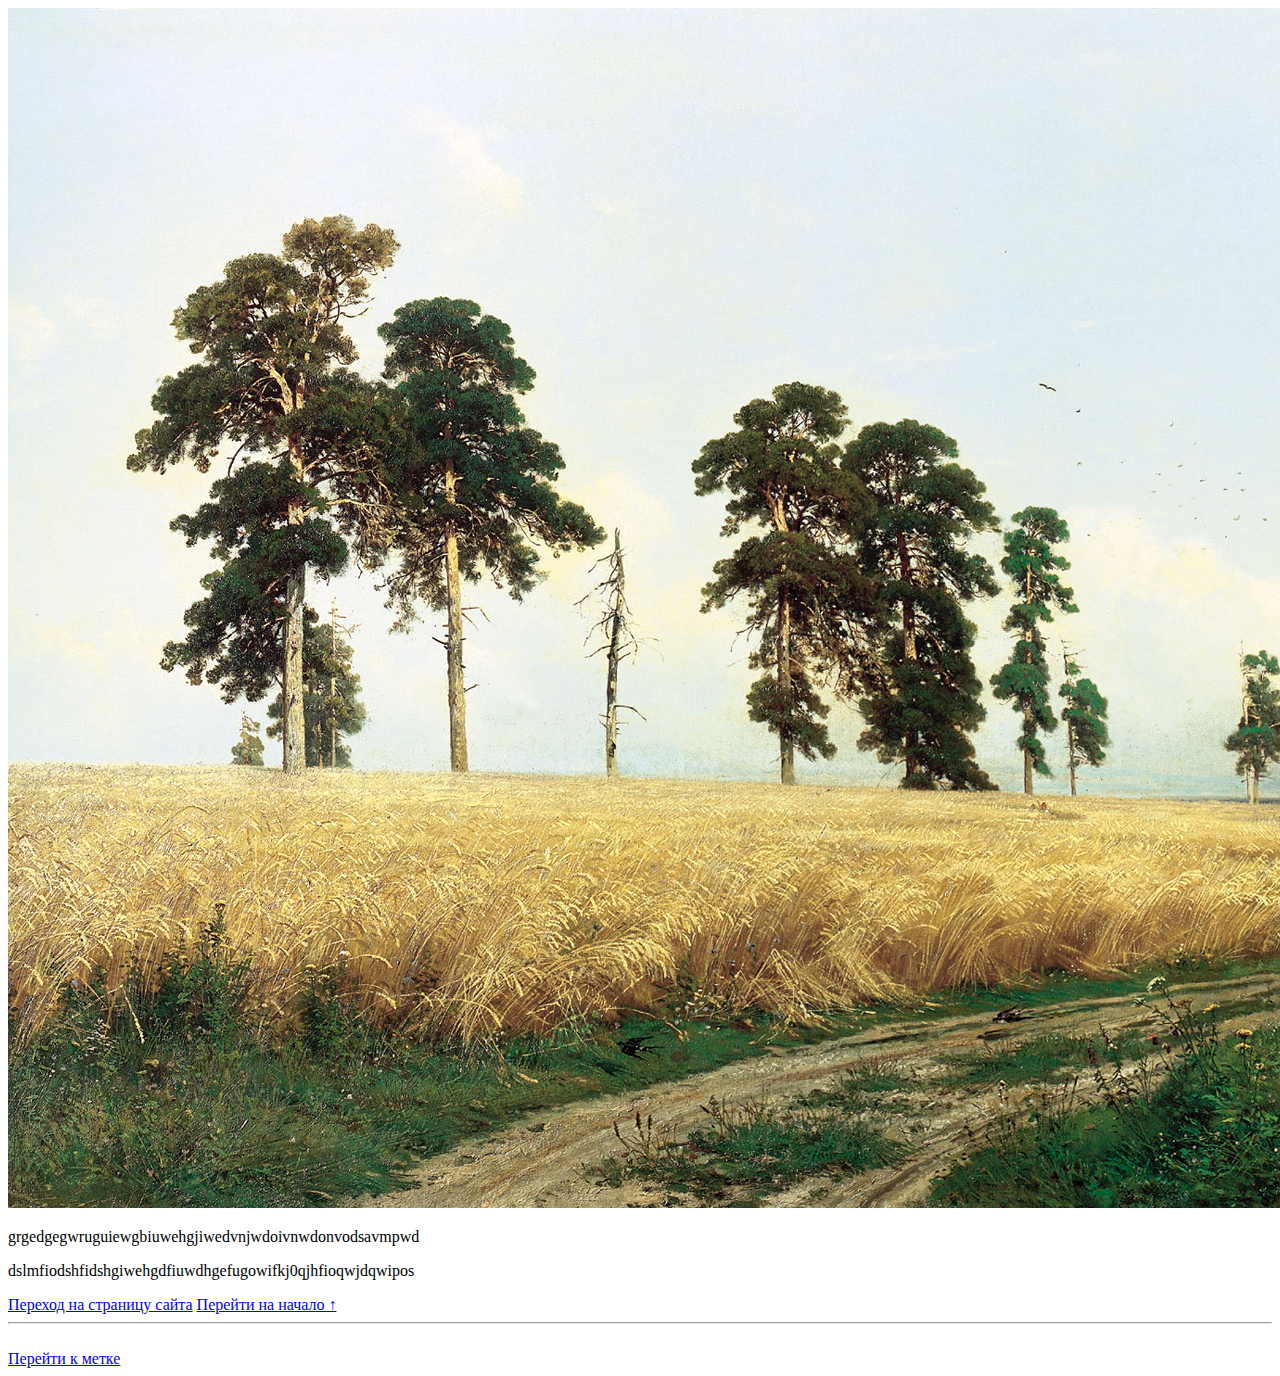
<file: Lesson_3/index.html>
<!DOCTYPE html>
<html lang="en">

<head>
    <meta charset="UTF-8">
    <meta name="viewport" content="width=device-width, initial-scale=1.0">
    <title>Lesson 3</title>
</head>

<body>
    <img src="img/kartinki24_ru_art_25.jpg" alt="Картинка">
    <p id="up">grgedgegwruguiewgbiuwehgjiwedvnjwdoivnwdonvodsavmpwd</p>
    <p>dslmfiodshfidshgiwehgdfiuwdhgefugowifkj0qjhfioqwjdqwipos</p>
    <a href="http://m2in.ru" target="_blank">Переход на страницу сайта</a>
    <a href="#">Перейти на начало &uarr;</a>
    <hr>
    <br>
    <a href="#up">Перейти к метке</a>
</body>

</html>
</file>
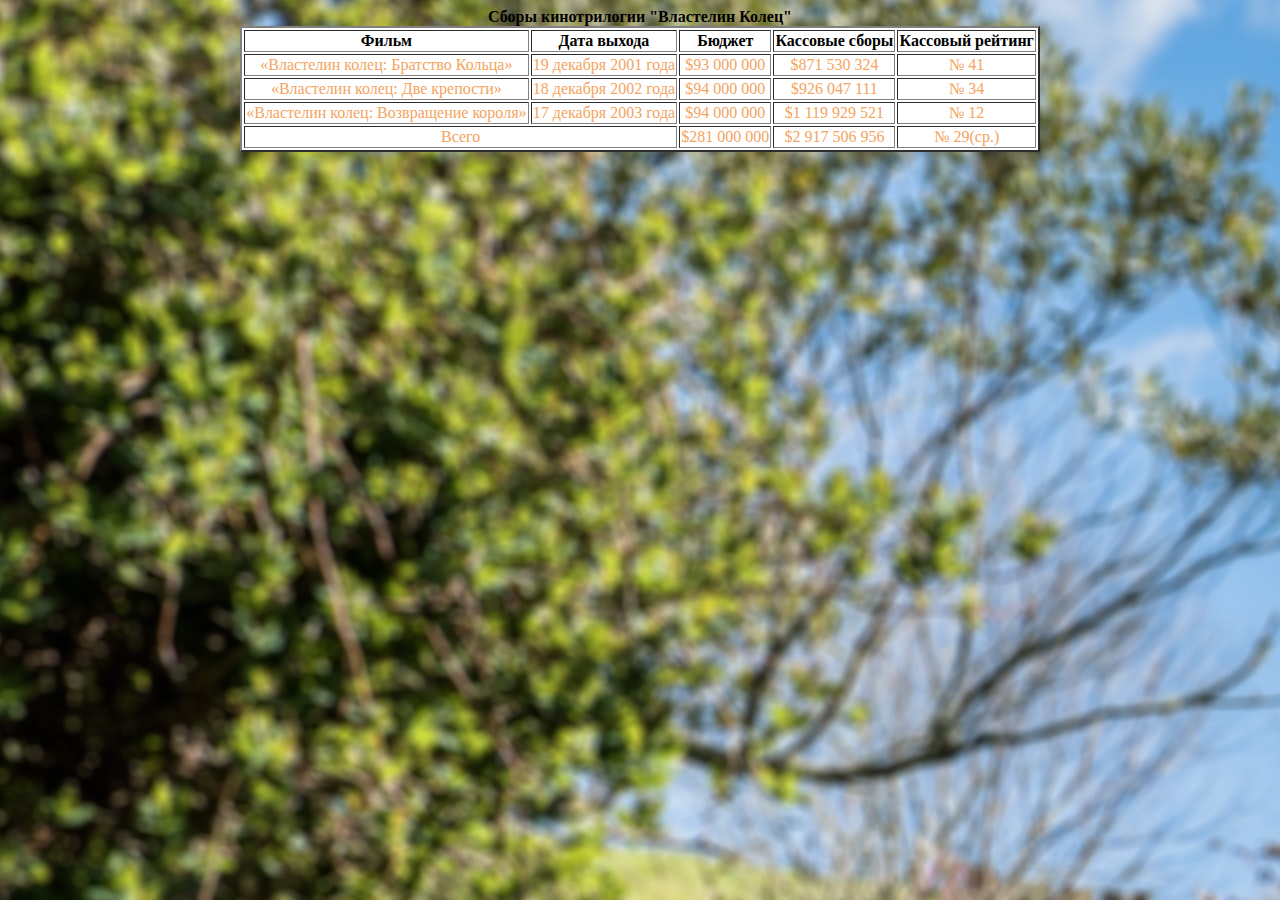
<file: HW_1_CSS3/index_2.html>
<!DOCTYPE html>
<html lang="en">

<head>
    <meta charset="UTF-8">
    <meta name="viewport" content="width=device-width, initial-scale=1.0">
    <title>Сборы трилогии Властелин Колец</title>
</head>

<body style="background-image: url(img/back.jpg);">
    <table style="text-align: center; color:sandybrown; background-color:white;" border="2" width="800px" align="center">
        <caption style="color: black;"><b>Сборы кинотрилогии "Властелин Колец"</b></caption>
        <tr style="color:black;">
            <th><b>Фильм</b></th>
            <th><b>Дата выхода</b></th>
            <th><b>Бюджет</b></th>
            <th><b>Кассовые сборы</b></th>
            <th><b>Кассовый рейтинг</b></th>
        </tr>

        <tr>
            <td>«Властелин колец: Братство Кольца»</td>
            <td>19 декабря 2001 года</td>
            <td>$93 000 000</td>
            <td>$871 530 324</td>
            <td>№ 41</td>
        </tr>

        <tr>
            <td>«Властелин колец: Две крепости»</td>
            <td>18 декабря 2002 года</td>
            <td>$94 000 000</td>
            <td>$926 047 111</td>
            <td>№ 34</td>
        </tr>

        <tr>
            <td>«Властелин колец: Возвращение короля»</td>
            <td>17 декабря 2003 года</td>
            <td>$94 000 000</td>
            <td>$1 119 929 521</td>
            <td>№ 12</td>
        </tr>

        <tr>
            <td colspan="2">Всего</td>
            <td>$281 000 000</td>
            <td>$2 917 506 956</td>
            <td>№ 29(ср.)</td>

        </tr>

    </table>

    <p style="text-align: center;">

        <iframe width="560" height="315" src="https://www.youtube.com/embed/RNksw9VU2BQ" frameborder="0" allow="accelerometer; autoplay; encrypted-media; gyroscope; picture-in-picture" allowfullscreen></iframe>

        <iframe width="560" height="315" src="https://www.youtube.com/embed/n8EaedqFfuU" frameborder="0" allow="accelerometer; autoplay; encrypted-media; gyroscope; picture-in-picture" allowfullscreen></iframe>

        <iframe width="560" height="315" src="https://www.youtube.com/embed/lxAeV1-KpSA" frameborder="0" allow="accelerometer; autoplay; encrypted-media; gyroscope; picture-in-picture" allowfullscreen></iframe>
    </p>



</body>

</html>
</file>
<file: HW_1_CSS3/main.css>
* {
    box-sizing: border-box;
}

.minas_tirit_gradient-border {
    width: 50%;
    margin: 50px auto 0;
}

.minas_tirit_gradient-border img {
    width: 100%;
    height: 100%;
    display: block;
    border: 15px solid;
    border-image: linear-gradient(135deg, #857667 38%, #FDD6B9 65%);
    border-image-slice: 1;
}

.aragorn_vignette {
    width: 50%;
    margin: 50px auto 0;
    position: relative;
}

.aragorn_vignette img {
    border-radius: 50%;
    max-width: 100%;
    max-height: 100%;
    display: block;
}

.aragorn_vignette ::after {
    position: absolute;
    content: "";
    width: 100%;
    height: 100%;
    top: 0;
    left: 0;
    background: radial-gradient(50% 50%, hsla(0, 0%, 100%, 0) 50%, #F1EBDF 100%);
}

.screen_saver img {
    width: 60%;
    height: 60%;
}

.riders_of_Rohan img {
    width: 50%;
    height: 50%;
}

.siege_of_Minas_Tirith img {
    width: 50%;
    height: 50%;
}

.theodens_trekking img {
    width: 50%;
    height: 50%;
}

.gandalf {
    float: right;
    margin: 7px 7px 7px 7px;
}

.gandalf figcaption {
    text-align: center;
}

.gimmli {
    float: left;
    margin: 7px 7px 7px 7px;
}

.gimmli figcaption {
    text-align: center;
}

.legolas {
    float: right;
    margin: 7px 7px 7px 7px;
}

.legolas figcaption {
    text-align: center;
}
</file>
